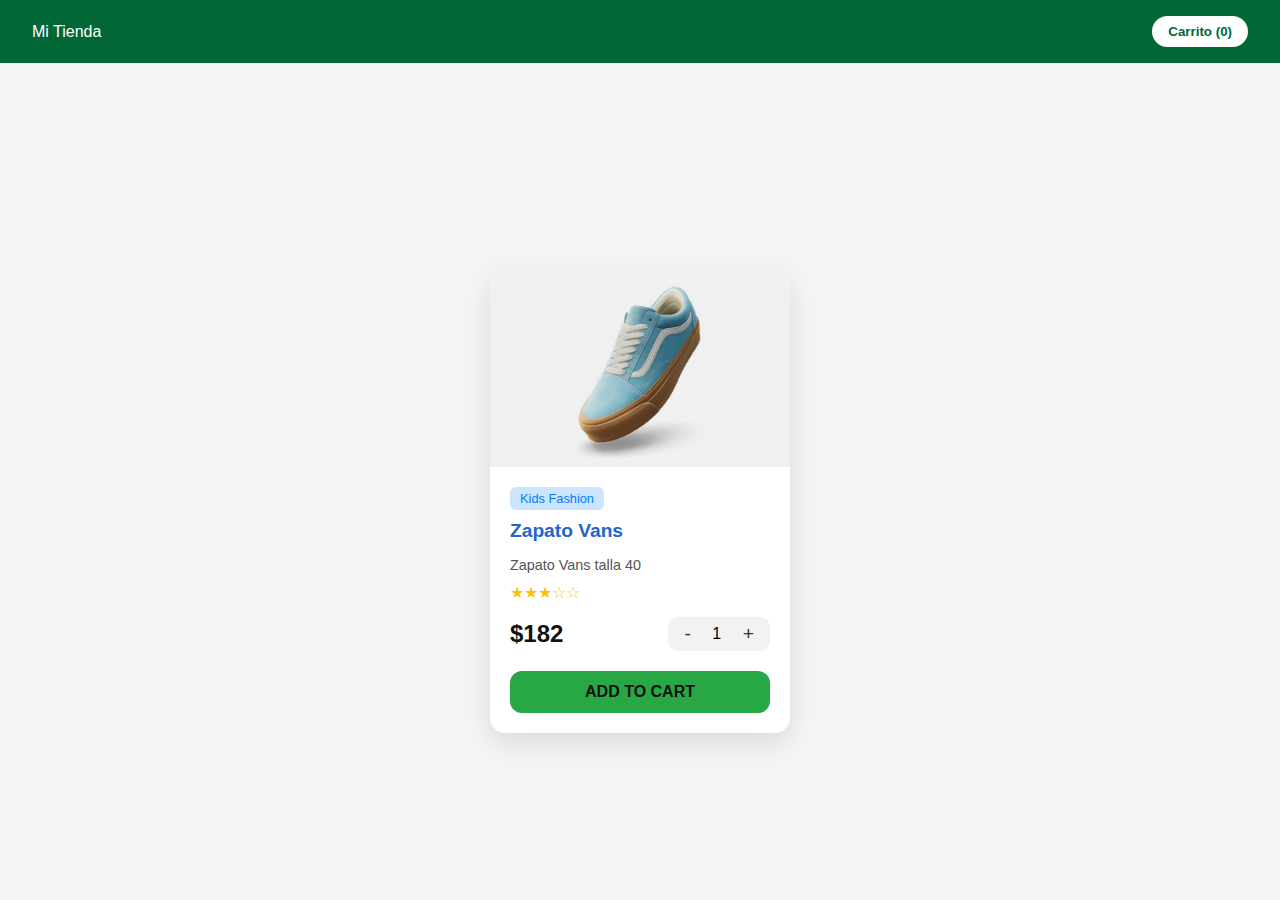
<file: product-card/index.html>
<!DOCTYPE html>
<html lang="en">

<head>
    <meta charset="UTF-8" />
    <meta name="viewport" content="width=device-width, initial-scale=1" />
    <title>Product Card Test</title>
    <link rel="stylesheet" href="./style.css" />
</head>
<style>
  product-card {
    --primary-color: #28a745;
    --primary-color-hover: #218838;
    --border-radius: 15px;
    --category-color: #007bff;
    --category-bg: #cce5ff;
  }
</style>
<body>
    <nav>
        <span>Mi Tienda</span>
        <button id="cart-button">Carrito (0)</button>
    </nav>

    <div id="cart-modal" class="modal">
        <div class="modal-content">
            <span class="close-button">&times;</span>
            <h2>Mi Carrito</h2>
            <ul id="cart-items-list"></ul>
        </div>
    </div>
    
    <template id="product-card-template">
        <div class="card">
            <slot name="image"></slot>
            <slot name="title"></slot>
            <slot name="price"></slot>
        </div>
    </template>

    <product-card img="./img/vans.png" title="Zapato Vans" description="Zapato Vans talla 40"
        price="$182" colletion="Kids Fashion"></product-card>

    <script type="module" src="./product-card.js"></script>

    <script>
        const cartButton = document.getElementById("cart-button");
        const cartItemsList = document.getElementById("cart-items-list");
        const modal = document.getElementById("cart-modal");
        const closeButton = document.querySelector(".close-button");

        const cart = [];

        function updateCartUI() {
            const totalQuantity = cart.reduce((sum, item) => sum + item.quantity, 0);
            cartButton.textContent = `Carrito (${totalQuantity})`;
        }

        document.body.addEventListener("add-to-cart", (e) => {
            const product = e.detail;

            const existing = cart.find(p => p.title === product.title);
            if (existing) {
                existing.quantity += product.quantity;
            } else {
                cart.push(product);
            }

            updateCartUI();
        });

        cartButton.addEventListener("click", () => {
            cartItemsList.innerHTML = "";
            cart.forEach(item => {
                const li = document.createElement("li");
                const priceNum = parseFloat(item.price.replace("$", ""));
                const subtotal = priceNum * item.quantity;
                li.textContent = `${item.title} - ${item.quantity} x ${item.price} = $${subtotal.toFixed(2)}`;
                cartItemsList.appendChild(li);
            });
            modal.style.display = "block";
        });

        closeButton.addEventListener("click", () => {
            modal.style.display = "none";
        });

        window.addEventListener("click", (event) => {
            if (event.target === modal) {
                modal.style.display = "none";
            }
        });
    </script>
</body>

</html>
</file>
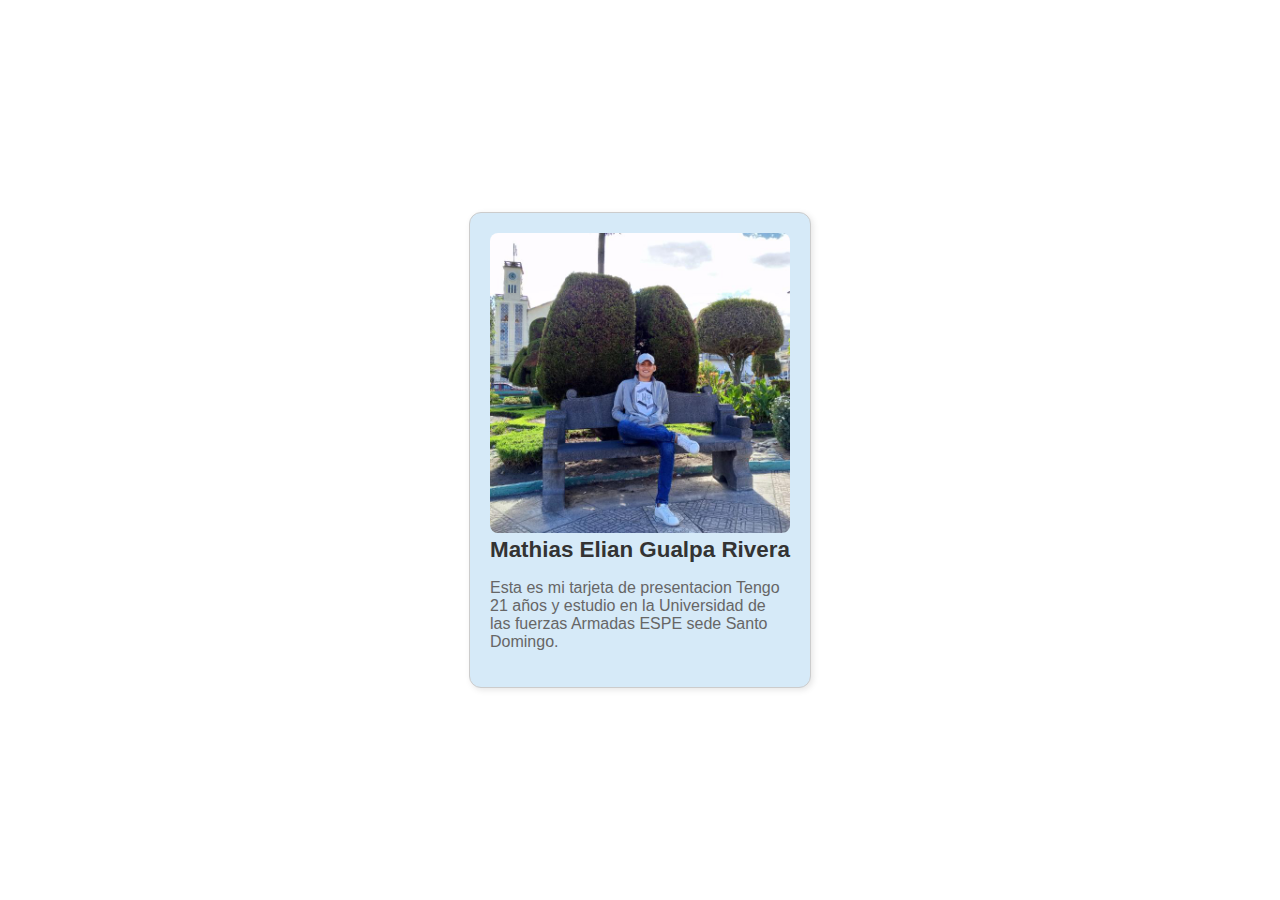
<file: U1Tarea1_GualpaMathias/index.html>
<!DOCTYPE html>
<html lang="en">
<head>
    <meta charset="UTF-8">
    <meta name="viewport" content="width=device-width, initial-scale=1.0">
    <title>U1Tarea1_GualpaMathias</title>
    <style>
        body {
          display: flex;
          justify-content: center;
          align-items: center;
          height: 100vh;
          margin: 0;
          background-color: #ffffff;
        }
      </style>
</head>
<body>
    <componente-mg tema="#d6eaf8">
      <img slot="foto" src="perfil/perfil.png" alt="Foto de perfil">
      <span slot="nombre">Mathias Elian Gualpa Rivera</span>
      <p slot="descripcion">Esta es mi tarjeta de presentacion 
        Tengo 21 años y estudio en la Universidad de las fuerzas
        Armadas ESPE sede Santo Domingo.</p>
    </componente-mg>
  
    <script src="componente-mg.js"></script>
  </body>
</html>
</file>
<file: product-card/style.css>
* {
  margin: 0;
  padding: 0;
  box-sizing: border-box;
}

:root {
  --primary-color: #ffc107;
  --primary-color-hover: #e6aa00;
  --border-radius: 20px;
  font-family: 'Segoe UI', Tahoma, Geneva, Verdana, sans-serif;
}

body {
  margin: 0;
  padding: 0;
  height: 100vh;
  display: flex;
  align-items: center;
  justify-content: center;
  background-color: #f4f4f4;
  font-family: Arial, sans-serif;
}

nav {
  background-color: #016835;
  color: white;
  padding: 1rem 2rem;
  display: flex;
  justify-content: space-between;
  align-items: center;
  position: fixed;
  width: 100%;
  top: 0;
  z-index: 1000;
}

#cart-button {
  background-color: #ffffff;
  color: #016835;
  border: none;
  padding: 0.5rem 1rem;
  border-radius: 20px;
  font-weight: bold;
  cursor: pointer;
}

body > product-card {
  margin-top: 100px;
}

.modal {
  display: none;
  position: fixed;
  z-index: 2000;
  left: 0;
  top: 0;
  width: 100vw;
  height: 100vh;
  overflow: auto;
  background-color: rgba(0, 0, 0, 0.6);
}

.modal-content {
  background-color: white;
  margin: 10% auto;
  padding: 2rem;
  border-radius: 10px;
  width: 90%;
  max-width: 500px;
  position: relative;
  box-shadow: 0 0 20px rgba(0, 0, 0, 0.3);
}

.close-button {
  position: absolute;
  right: 1rem;
  top: 1rem;
  font-size: 1.5rem;
  font-weight: bold;
  color: #333;
  cursor: pointer;
}

#cart-items-list {
  list-style: none;
  padding: 0;
}

#cart-items-list li {
  margin-bottom: 1rem;
  border-bottom: 1px solid #ccc;
  padding-bottom: 0.5rem;
}
</file>
